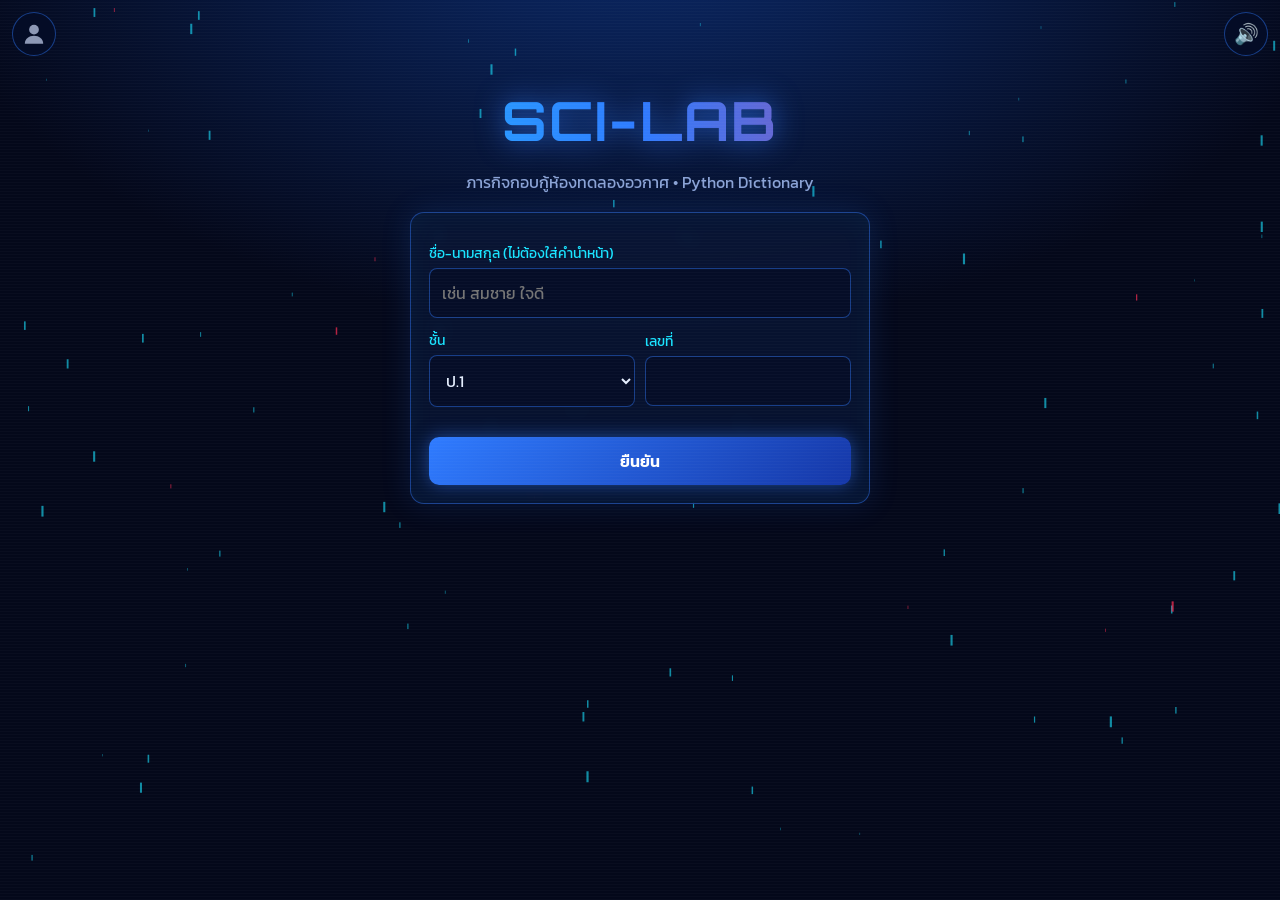
<file: index.html>
<!DOCTYPE html>
<html lang="th"><head><meta charset="utf-8">
<meta name="viewport" content="width=device-width,initial-scale=1,viewport-fit=cover">
<title>Sci-Lab: ภารกิจห้องทดลองอวกาศ</title><link rel="stylesheet" href="css/style.css"></head>
<body><canvas id="bg"></canvas>
<a class="topbtn l" href="teacher.html" title="สำหรับครู"><svg viewBox="0 0 24 24"><circle cx="12" cy="8" r="4.5"/><path d="M3.5 21c0-4.7 3.8-7.5 8.5-7.5s8.5 2.8 8.5 7.5z"/></svg></a>
<div class="topbtn r" id="musicBtn" title="เสียง">🔊</div>

<section class="screen on" id="s-login1">
  <h1 class="logo">SCI-LAB</h1><div class="sub">ภารกิจกอบกู้ห้องทดลองอวกาศ • Python Dictionary</div>
  <div class="card narrow">
    <label>ชื่อ-นามสกุล (ไม่ต้องใส่คำนำหน้า)</label><input id="fname" placeholder="เช่น สมชาย ใจดี" autocomplete="off">
    <div class="hint" id="namePrev"></div>
    <div class="row"><div><label>ชั้น</label><select id="fcls"></select></div><div><label>เลขที่</label><input id="fno" type="number" min="1" max="99" inputmode="numeric"></div></div>
    <div class="err" id="e1"></div><button class="btn" style="width:100%" id="b1">ยืนยัน</button>
  </div>
</section>

<section class="screen" id="s-login2">
  <h1 class="logo">ACCESS</h1><div class="sub" id="welcome"></div>
  <div class="card narrow">
    <label>ชื่อเล่น</label><input id="fnick" maxlength="14" autocomplete="off">
    <label>รหัสห้อง (4 หลัก จากครู)</label><input id="fcode" inputmode="numeric" maxlength="4" placeholder="• • • •" style="font:800 28px Orbitron;text-align:center;letter-spacing:.3em">
    <div class="err" id="e2"></div>
    <div class="row"><button class="btn ghost" id="b2back">ย้อนกลับ</button><button class="btn red" id="b2">เข้าห้องทดลอง</button></div>
  </div>
</section>

<section class="screen" id="s-intro"><div class="card narrow" id="introCard"></div></section>

<section class="screen" id="s-play">
  <div class="hud"><span class="chip lvbadge" id="hLv"></span><span class="chip hearts" id="hHearts"></span><span class="chip" id="hScore"></span><button class="btn sm ghost" id="helpBtn">💡 ขอความช่วยเหลือ (1)</button></div>
  <div class="timerbar" id="tbar"><i id="tfill"></i></div>
  <div class="grid">
    <div>
      <div class="card scene" id="scene" data-fx=""><div class="big" id="sceneIcon"></div><div class="label" id="sceneLabel"></div>
        <div style="margin-top:8px"><b id="pzTitle"></b><div class="hint" id="pzStory"></div></div></div>
      <div class="card" style="margin-top:12px"><div class="hint">📦 lab_data (Dictionary ในระบบ)</div><pre class="dict" id="dict"></pre></div>
    </div>
    <div class="card">
      <div class="hint">🖥️ ลากคำสั่งไปวางในช่องว่าง (หรือแตะเพื่อวาง)</div>
      <div id="code"></div><div class="bank" id="bank"></div>
      <div class="row" style="margin-top:12px"><button class="btn" id="runBtn">▶ RUN</button><button class="btn ghost" id="resetBtn">↺ ล้าง</button></div>
      <div class="term" id="term"><span class="p">&gt;&gt;&gt; พร้อมรับคำสั่ง...</span></div>
      <button class="btn red" id="nextBtn" style="display:none;margin-top:10px;width:100%">ไปต่อ ▶</button>
    </div>
  </div>
</section>

<section class="screen" id="s-end">
  <h1 class="logo">MISSION COMPLETE</h1><div class="sub" id="endSub"></div>
  <div class="podium" id="podium"></div>
  <div class="card" style="overflow-x:auto"><h3>🏆 อันดับห้อง <span class="hint">(อัปเดตอัตโนมัติ)</span></h3><table class="lb" id="lb"></table></div>
</section>

<div class="modal" id="modal"><div class="card" id="modalCard"></div></div>
<script src="js/config.js"></script><script src="js/api.js"></script><script src="js/audio.js"></script><script src="js/fx.js"></script><script src="js/levels.js"></script><script src="js/game.js"></script>
</body></html>
</file>
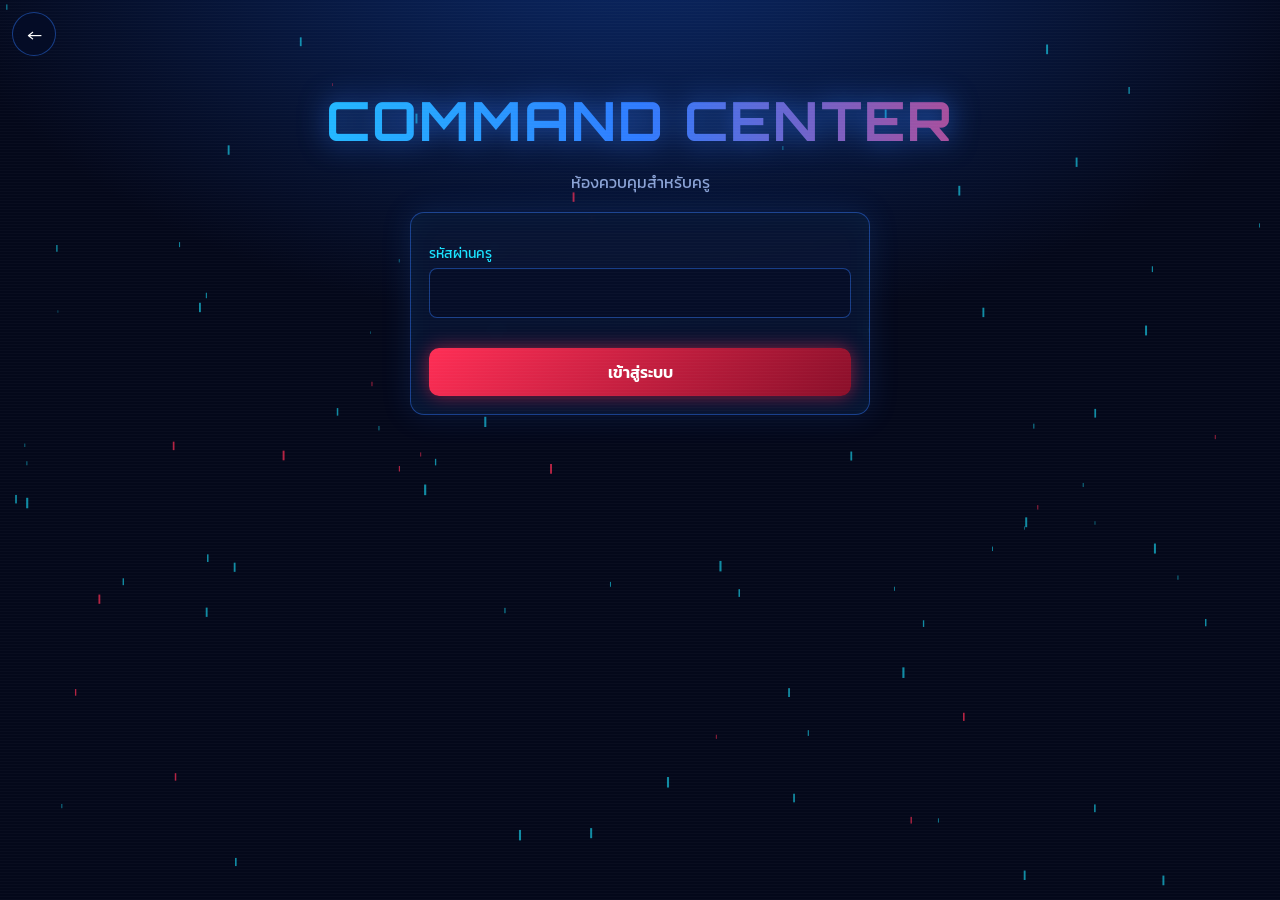
<file: teacher.html>
<!DOCTYPE html>
<html lang="th"><head><meta charset="utf-8"><meta name="viewport" content="width=device-width,initial-scale=1">
<title>Sci-Lab • ห้องควบคุมครู</title><link rel="stylesheet" href="css/style.css"></head>
<body><canvas id="bg"></canvas>
<a class="topbtn l" href="index.html" title="กลับหน้านักเรียน">←</a>
<section class="screen on" id="tLogin"><h1 class="logo">COMMAND CENTER</h1><div class="sub">ห้องควบคุมสำหรับครู</div>
  <div class="card narrow"><label>รหัสผ่านครู</label><input id="pw" type="password"><div class="err" id="te"></div><button class="btn red" style="width:100%" id="pwBtn">เข้าสู่ระบบ</button></div></section>

<section class="screen" id="tMain">
  <div class="row" style="justify-content:space-between"><h2 style="flex:3">⚙️ ห้องควบคุม</h2><button class="btn ghost sm" id="logout" style="flex:0">ออก</button></div>
  <div class="tabs"><button class="btn sm on" data-tab="rooms">🏫 ห้องเล่น</button><button class="btn sm ghost" data-tab="live">📡 กระดานสด</button><button class="btn sm ghost" data-tab="saved">📑 ที่บันทึกแล้ว</button><button class="btn sm ghost" data-tab="roster">👥 รายชื่อนักเรียน</button></div>

  <div id="tab-rooms" class="card"><h3>สร้างห้องเล่น</h3>
    <div class="row"><select id="newCls"></select><button class="btn red" id="mkRoom">สร้างห้อง + เจนรหัส 4 หลัก</button></div>
    <div style="overflow-x:auto"><table class="t" id="roomTbl"></table></div></div>

  <div id="tab-live" class="card" style="display:none">
    <div class="row"><select id="liveRoom"></select><button class="btn sm" id="saveBtn" style="flex:0;white-space:nowrap">💾 บันทึกลง Google Sheets</button></div>
    <div class="hint" id="liveInfo" style="margin:8px 0"></div><div class="pgrid" id="pgrid"></div></div>

  <div id="tab-saved" class="card" style="display:none"><h3>ชีตที่บันทึกไว้</h3><div style="overflow-x:auto"><table class="t" id="savedTbl"></table></div></div>

  <div id="tab-roster" class="card" style="display:none"><h3>รายชื่อนักเรียนพื้นฐาน (ใช้เทียบ มา/ขาด)</h3>
    <div class="row"><select id="rosCls"></select><a class="btn sm ghost" id="masterLink" target="_blank" style="flex:0;white-space:nowrap">เปิดชีตหลัก</a></div>
    <label>วางรายชื่อ บรรทัดละ 1 คน: เลขที่ [TAB หรือ ,] คำนำหน้า [TAB หรือ ,] ชื่อ-นามสกุล (หรือ เลขที่, ชื่อเต็มพร้อมคำนำหน้า)</label>
    <textarea id="rosTxt" rows="10" placeholder="1,เด็กชาย,สมชาย ใจดี&#10;2,เด็กหญิง,สมหญิง รักเรียน"></textarea>
    <div class="row" style="margin-top:10px"><button class="btn" id="rosSave">บันทึกรายชื่อ</button></div></div>
</section>

<div class="modal" id="modal"><div class="card" id="modalCard"></div></div>
<script src="js/config.js"></script><script src="js/api.js"></script><script src="js/fx.js"></script><script src="js/teacher.js"></script>
</body></html>
</file>
<file: css/style.css>
@import url('https://fonts.googleapis.com/css2?family=Kanit:wght@300;400;600;700&family=Orbitron:wght@600;800&family=Fira+Code:wght@400;600&display=swap');
:root{--bg:#04081a;--panel:rgba(10,22,54,.78);--line:rgba(47,123,255,.45);--blue:#2f7bff;--cyan:#19e3ff;--red:#ff2e55;--txt:#e6efff;--dim:#8ba3d6;--ok:#2dffa0}
*{box-sizing:border-box;-webkit-tap-highlight-color:transparent}
html,body{margin:0;min-height:100%;background:radial-gradient(1200px 700px at 50% -10%,#0b2a6b 0%,var(--bg) 60%);color:var(--txt);font-family:'Kanit',sans-serif}
body::after{content:"";position:fixed;inset:0;pointer-events:none;background:repeating-linear-gradient(0deg,rgba(255,255,255,.025) 0 1px,transparent 1px 3px);z-index:50}
#bg{position:fixed;inset:0;z-index:0}
.screen{position:relative;z-index:2;display:none;min-height:100vh;padding:70px 14px 30px;max-width:1100px;margin:auto}
.screen.on{display:block;animation:boot .5s}
@keyframes boot{from{opacity:0;filter:blur(6px) brightness(2)}to{opacity:1;filter:none}}
h1,h2,h3{font-family:'Orbitron','Kanit',sans-serif;letter-spacing:.04em;margin:.3em 0}
.logo{font-size:clamp(28px,6vw,54px);text-align:center;background:linear-gradient(90deg,var(--cyan),var(--blue),var(--red));-webkit-background-clip:text;background-clip:text;color:transparent;filter:drop-shadow(0 0 14px rgba(47,123,255,.7))}
.sub{text-align:center;color:var(--dim);margin-bottom:18px}
.card{background:var(--panel);border:1px solid var(--line);border-radius:14px;padding:18px;backdrop-filter:blur(6px);box-shadow:0 0 30px rgba(47,123,255,.15),inset 0 0 30px rgba(25,227,255,.04);position:relative}
.card.narrow{max-width:460px;margin:0 auto}
label{display:block;margin:12px 0 4px;color:var(--cyan);font-size:14px}
input,select,textarea{width:100%;padding:12px;border-radius:8px;border:1px solid var(--line);background:#050d27;color:var(--txt);font:inherit;font-size:16px;outline:none}
input:focus,select:focus,textarea:focus{border-color:var(--cyan);box-shadow:0 0 12px rgba(25,227,255,.4)}
.btn{display:inline-block;border:0;cursor:pointer;padding:12px 22px;border-radius:10px;font:600 16px 'Kanit';color:#fff;background:linear-gradient(135deg,var(--blue),#1537a8);box-shadow:0 0 18px rgba(47,123,255,.5);transition:.15s}
.btn:hover{transform:translateY(-2px);filter:brightness(1.15)}.btn:active{transform:scale(.97)}
.btn.red{background:linear-gradient(135deg,var(--red),#8a0f2a);box-shadow:0 0 18px rgba(255,46,85,.5)}
.btn.ghost{background:transparent;border:1px solid var(--line);box-shadow:none}
.btn.sm{padding:6px 12px;font-size:14px}.btn[disabled]{opacity:.4;pointer-events:none}
.row{display:flex;gap:10px;flex-wrap:wrap;align-items:center}.row>*{flex:1}
.err{color:var(--red);min-height:22px;margin-top:8px;font-size:14px}.hint{color:var(--dim);font-size:13px}
.topbtn{position:fixed;top:12px;z-index:60;width:44px;height:44px;border-radius:50%;display:grid;place-items:center;border:1px solid var(--line);background:rgba(5,13,39,.85);cursor:pointer;color:#fff;font-size:20px;text-decoration:none}
.topbtn.l{left:12px}.topbtn.r{right:12px}.topbtn:hover{box-shadow:0 0 16px var(--cyan)}
.topbtn svg{width:26px;fill:#8d98b5}
/* HUD */
.hud{display:flex;gap:10px;flex-wrap:wrap;align-items:center;justify-content:space-between;margin-bottom:10px}
.chip{padding:6px 12px;border:1px solid var(--line);border-radius:999px;background:var(--panel);font-size:14px}
.hearts{font-size:22px;letter-spacing:2px}.hearts .lost{filter:grayscale(1) opacity(.3)}
.hearts.hit{animation:shake .4s}
.lvbadge{font-family:Orbitron;font-weight:800}
.timerbar{height:8px;background:#0a1330;border-radius:6px;overflow:hidden;margin-bottom:10px;display:none}
.timerbar i{display:block;height:100%;background:linear-gradient(90deg,var(--red),#ff9a2e);width:100%;transition:width 1s linear}
.grid{display:grid;grid-template-columns:1fr 1fr;gap:12px}
@media(max-width:800px){.grid{grid-template-columns:1fr}}
.scene{text-align:center;padding:14px}.scene .big{font-size:84px;line-height:1.1;transition:.4s}
.scene .label{font-family:Orbitron;color:var(--cyan);min-height:24px}
.scene[data-fx=door].done .big{animation:pop .8s}.scene[data-fx=fire].done .big{animation:pop .8s}.scene[data-fx=add].done .big{animation:pop .8s}
.scene[data-fx=gas].done .big{animation:pop .8s}.scene.alarm{animation:alarm .6s infinite}
@keyframes pop{0%{transform:scale(.4) rotate(-20deg);filter:brightness(4)}60%{transform:scale(1.3)}100%{transform:none}}
@keyframes alarm{50%{box-shadow:0 0 40px var(--red);border-color:var(--red)}}
@keyframes shake{0%,100%{transform:none}20%{transform:translateX(-10px)}40%{transform:translateX(10px)}60%{transform:translateX(-6px)}80%{transform:translateX(6px)}}
.shake{animation:shake .4s}
pre.dict,.code{font-family:'Fira Code',monospace;font-size:14px;margin:0;white-space:pre-wrap;word-break:break-word}
.k{color:#ffd166}.s{color:#7dffb2}.n{color:#ff8fa3}.kw{color:#19e3ff}
.hl{background:rgba(45,255,160,.2);animation:flash 1.5s}
@keyframes flash{from{background:rgba(45,255,160,.8)}}
.codeline{display:flex;gap:10px;align-items:center;flex-wrap:wrap;padding:8px 0;font-family:'Fira Code',monospace;font-size:15px}
.codeline .ln{color:#4a5c8f;width:18px}
.slot{min-width:92px;min-height:40px;display:inline-flex;align-items:center;justify-content:center;border:2px dashed var(--cyan);border-radius:8px;background:rgba(25,227,255,.06);padding:2px}
.slot.over{background:rgba(25,227,255,.3);box-shadow:0 0 14px var(--cyan)}.slot.locked{border-color:var(--ok)}
.slot.bad{border-color:var(--red);animation:shake .4s}
.bank{display:flex;flex-wrap:wrap;gap:10px;min-height:56px;padding:10px;border:1px dashed var(--line);border-radius:10px;margin-top:10px}
.tile{touch-action:none;user-select:none;cursor:grab;padding:8px 12px;border-radius:8px;font:600 14px 'Fira Code',monospace;background:linear-gradient(#12307a,#0b1c4d);border:1px solid var(--blue);color:#fff;box-shadow:0 3px 0 #06112f}
.tile.str{color:#ffd166;border-color:#b58a1a}.tile.kwd{color:var(--cyan)}
.tile.lifted{opacity:.25}.tile.ghost{position:fixed;z-index:200;pointer-events:none;transform:translate(-50%,-50%) scale(1.1);box-shadow:0 0 20px var(--cyan)}
.term{background:#02050f;border:1px solid var(--line);border-radius:10px;padding:10px;min-height:70px;font-family:'Fira Code',monospace;font-size:14px;margin-top:10px}
.term .e{color:var(--red)}.term .o{color:var(--ok)}.term .p{color:var(--dim)}
.modal{position:fixed;inset:0;z-index:120;background:rgba(2,5,15,.85);display:none;place-items:center;padding:16px}.modal.on{display:grid}
.modal .card{max-width:520px;width:100%;max-height:90vh;overflow:auto;animation:boot .4s}
.stars{font-size:38px}
/* end/leaderboard */
table.lb{width:100%;border-collapse:collapse;font-size:15px}
table.lb th{color:var(--cyan);text-align:left;border-bottom:1px solid var(--line);padding:8px 6px;font-weight:600}
table.lb td{padding:8px 6px;border-bottom:1px solid rgba(47,123,255,.15)}
table.lb tr.me{background:rgba(255,46,85,.15)}table.lb tr.play td{opacity:.6}
.podium{display:flex;justify-content:center;align-items:flex-end;gap:10px;margin:14px 0}
.podium div{flex:1;max-width:150px;text-align:center;border:1px solid var(--line);border-radius:10px 10px 0 0;padding:8px 4px;background:var(--panel)}
.podium .p1{height:150px;border-color:#ffd166;box-shadow:0 0 20px #ffd16666}.podium .p2{height:120px}.podium .p3{height:100px}
.tag{padding:2px 8px;border-radius:999px;font-size:12px;background:#0b2a6b}.tag.ok{background:#0b5b3a}.tag.red{background:#7a1228}
#toast{position:fixed;left:50%;bottom:26px;transform:translate(-50%,40px);opacity:0;background:#0b2a6b;border:1px solid var(--cyan);padding:10px 18px;border-radius:10px;z-index:300;transition:.3s;max-width:90vw;text-align:center}
#toast.show{opacity:1;transform:translate(-50%,0)}
/* teacher */
.tabs{display:flex;gap:8px;flex-wrap:wrap;margin:14px 0}.tabs .btn.on{background:linear-gradient(135deg,var(--red),#8a0f2a)}
.pgrid{display:grid;grid-template-columns:repeat(auto-fill,minmax(210px,1fr));gap:10px}
.pc{cursor:pointer;border:1px solid var(--line);border-radius:12px;padding:10px;background:var(--panel);transition:.2s}.pc:hover{border-color:var(--cyan);transform:translateY(-3px)}
.pc.done{border-color:var(--ok)}.pc .sc{font:800 22px Orbitron;color:var(--cyan)}
.code4{font:800 30px Orbitron;color:var(--cyan);letter-spacing:.2em}
table.t{width:100%;border-collapse:collapse}table.t td,table.t th{padding:8px;border-bottom:1px solid rgba(47,123,255,.2);text-align:left}
@media(prefers-reduced-motion:reduce){*{animation:none!important}}
</file>
